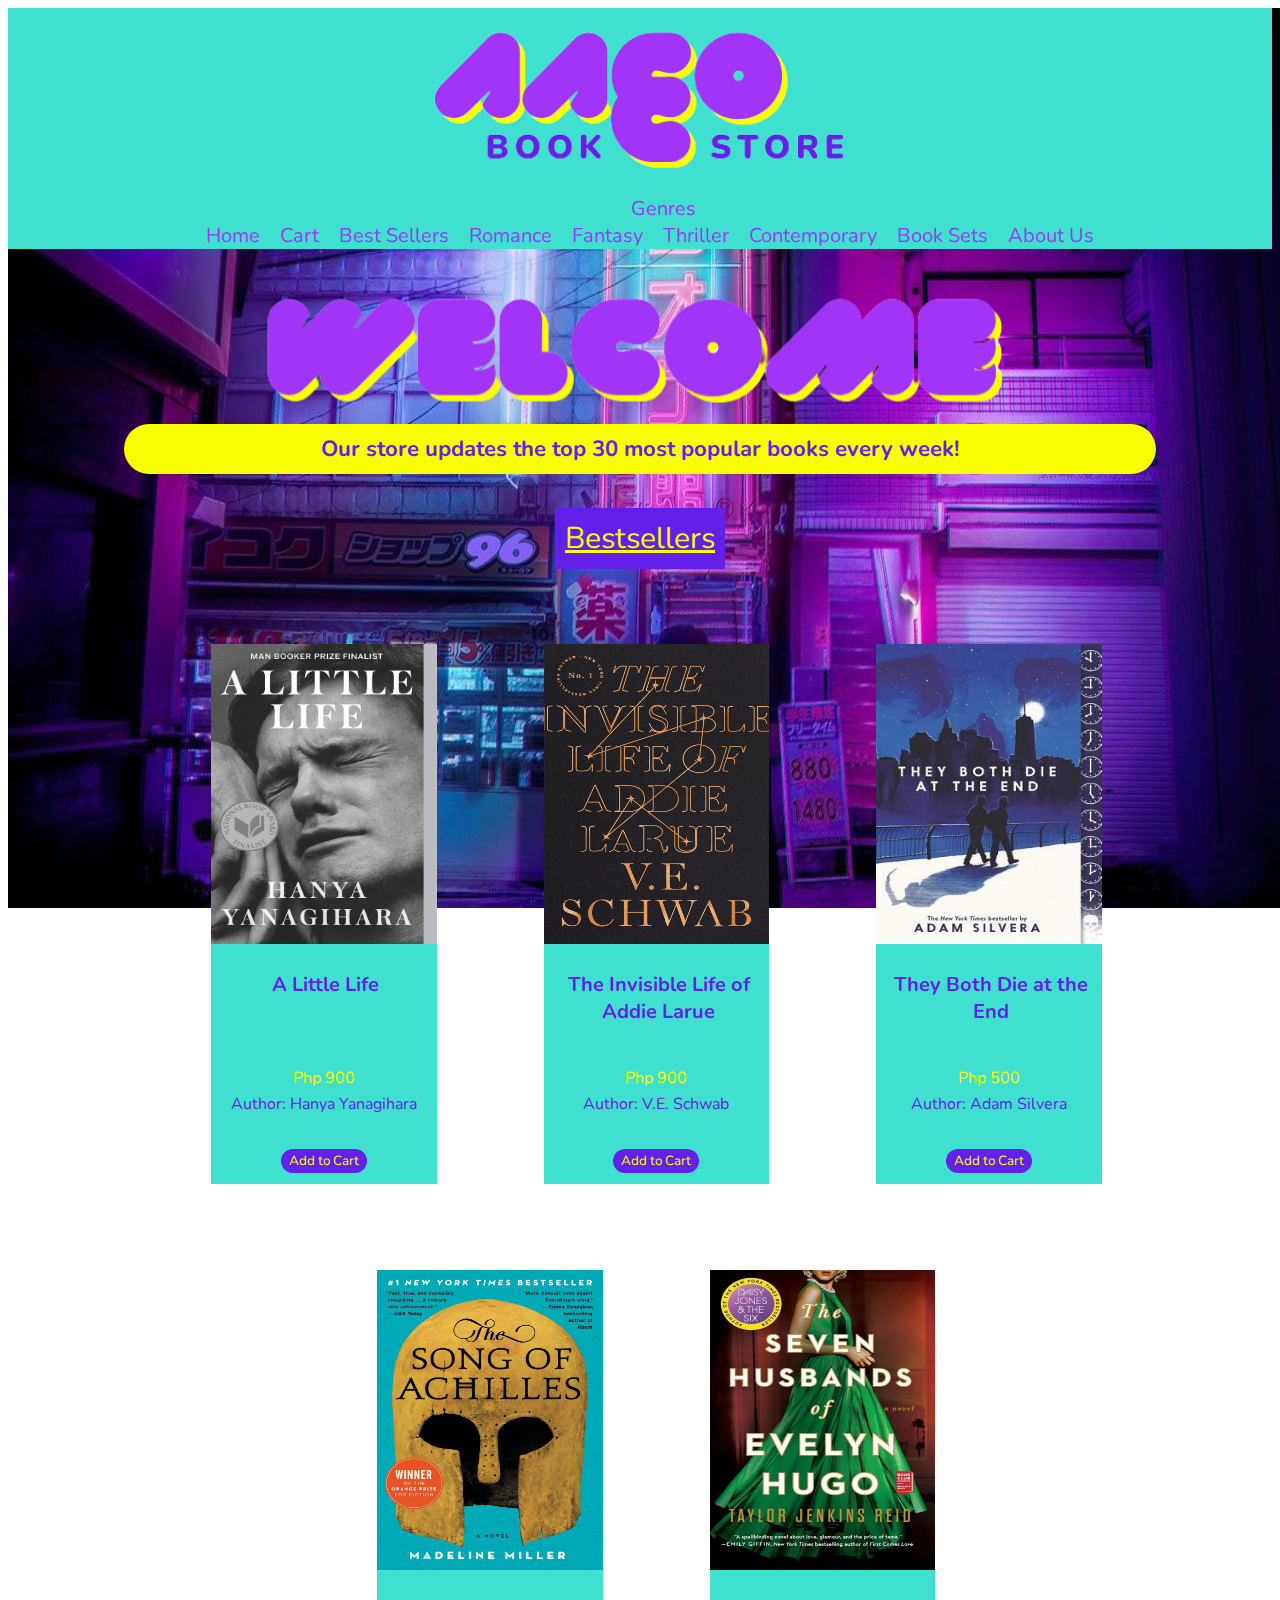
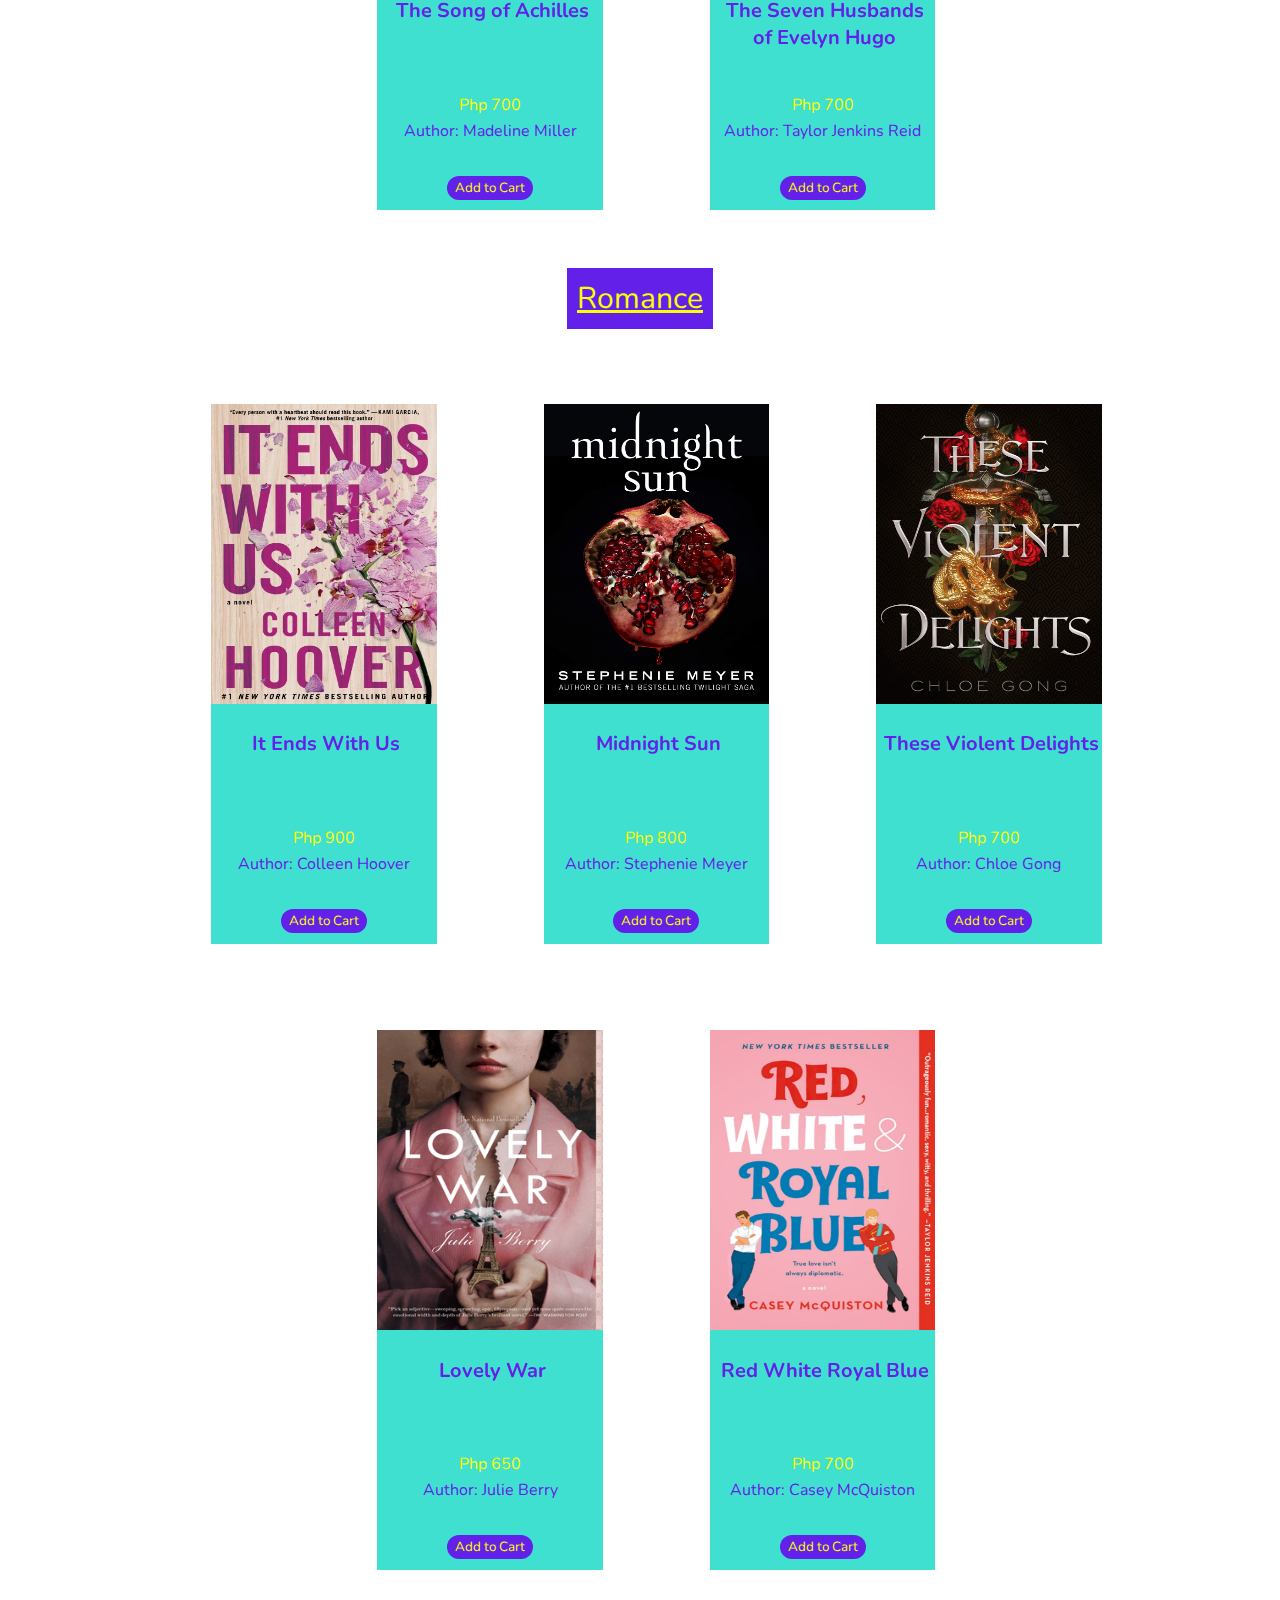
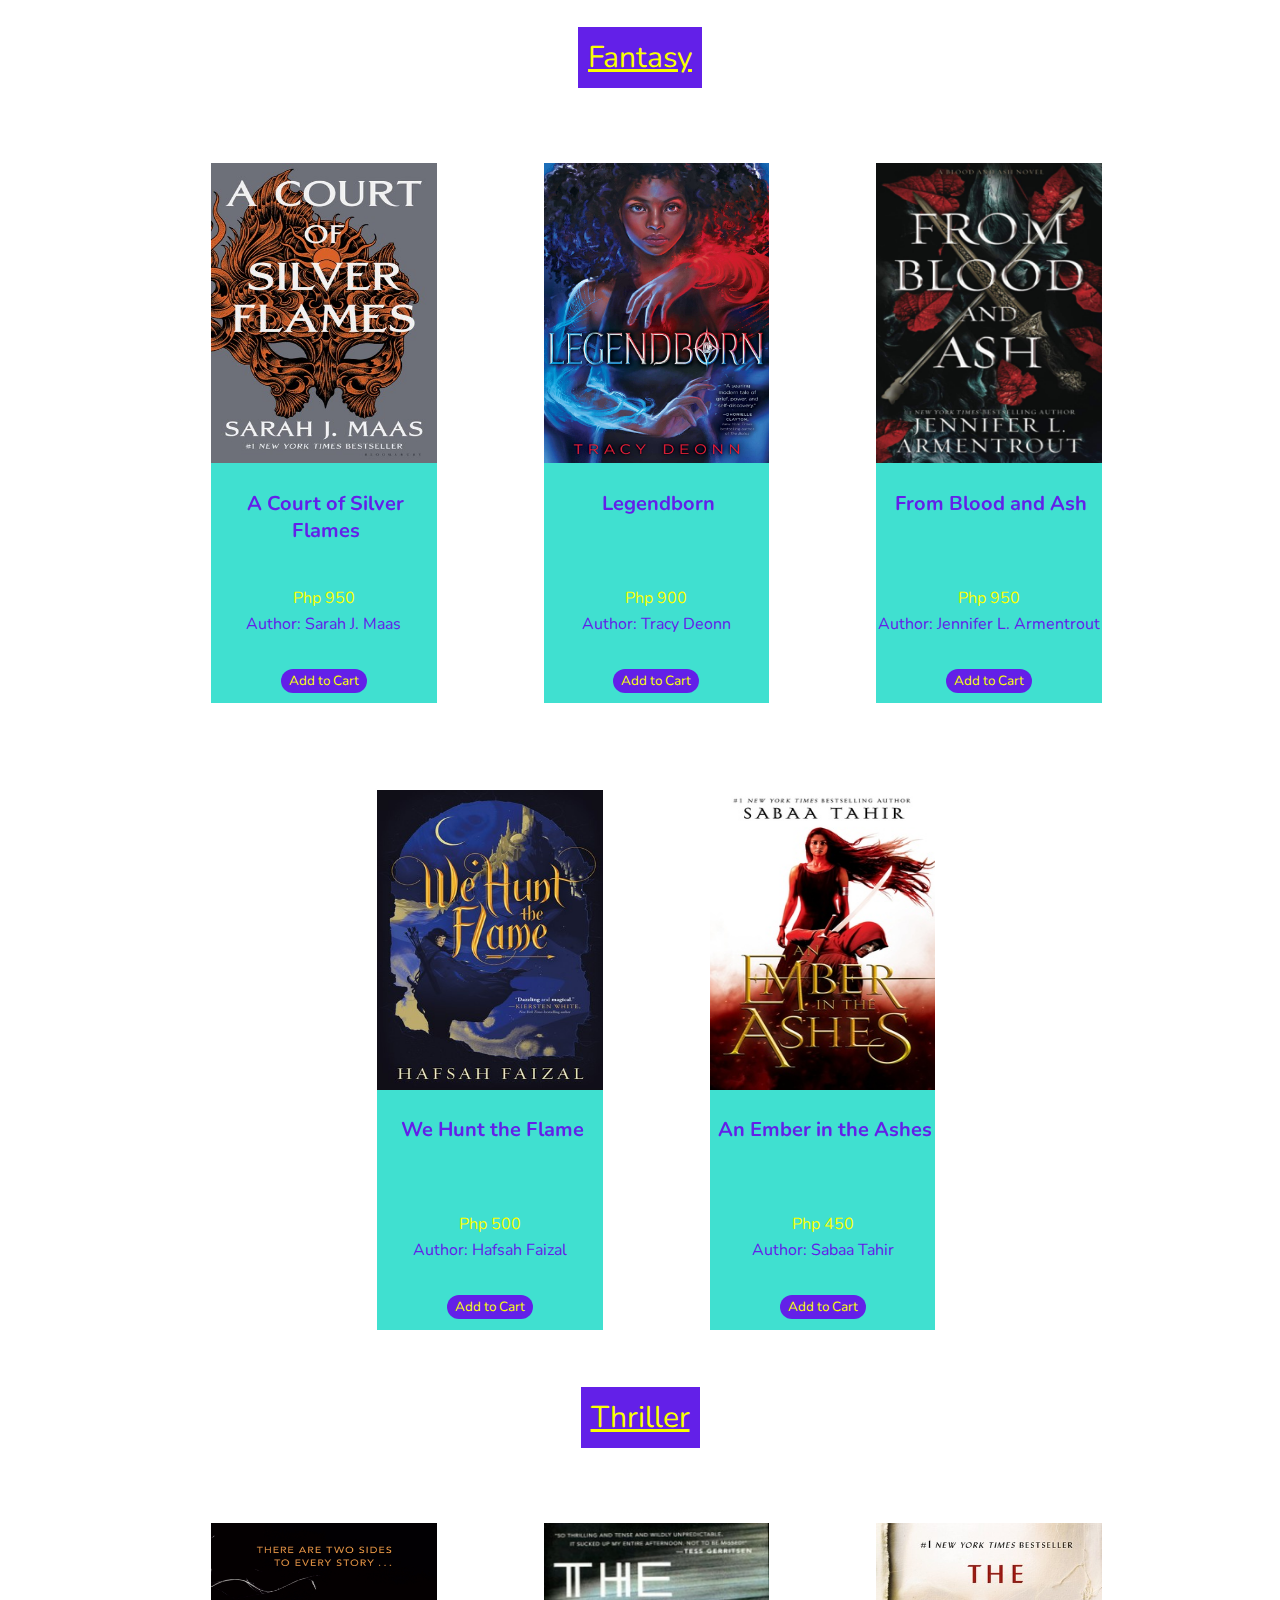
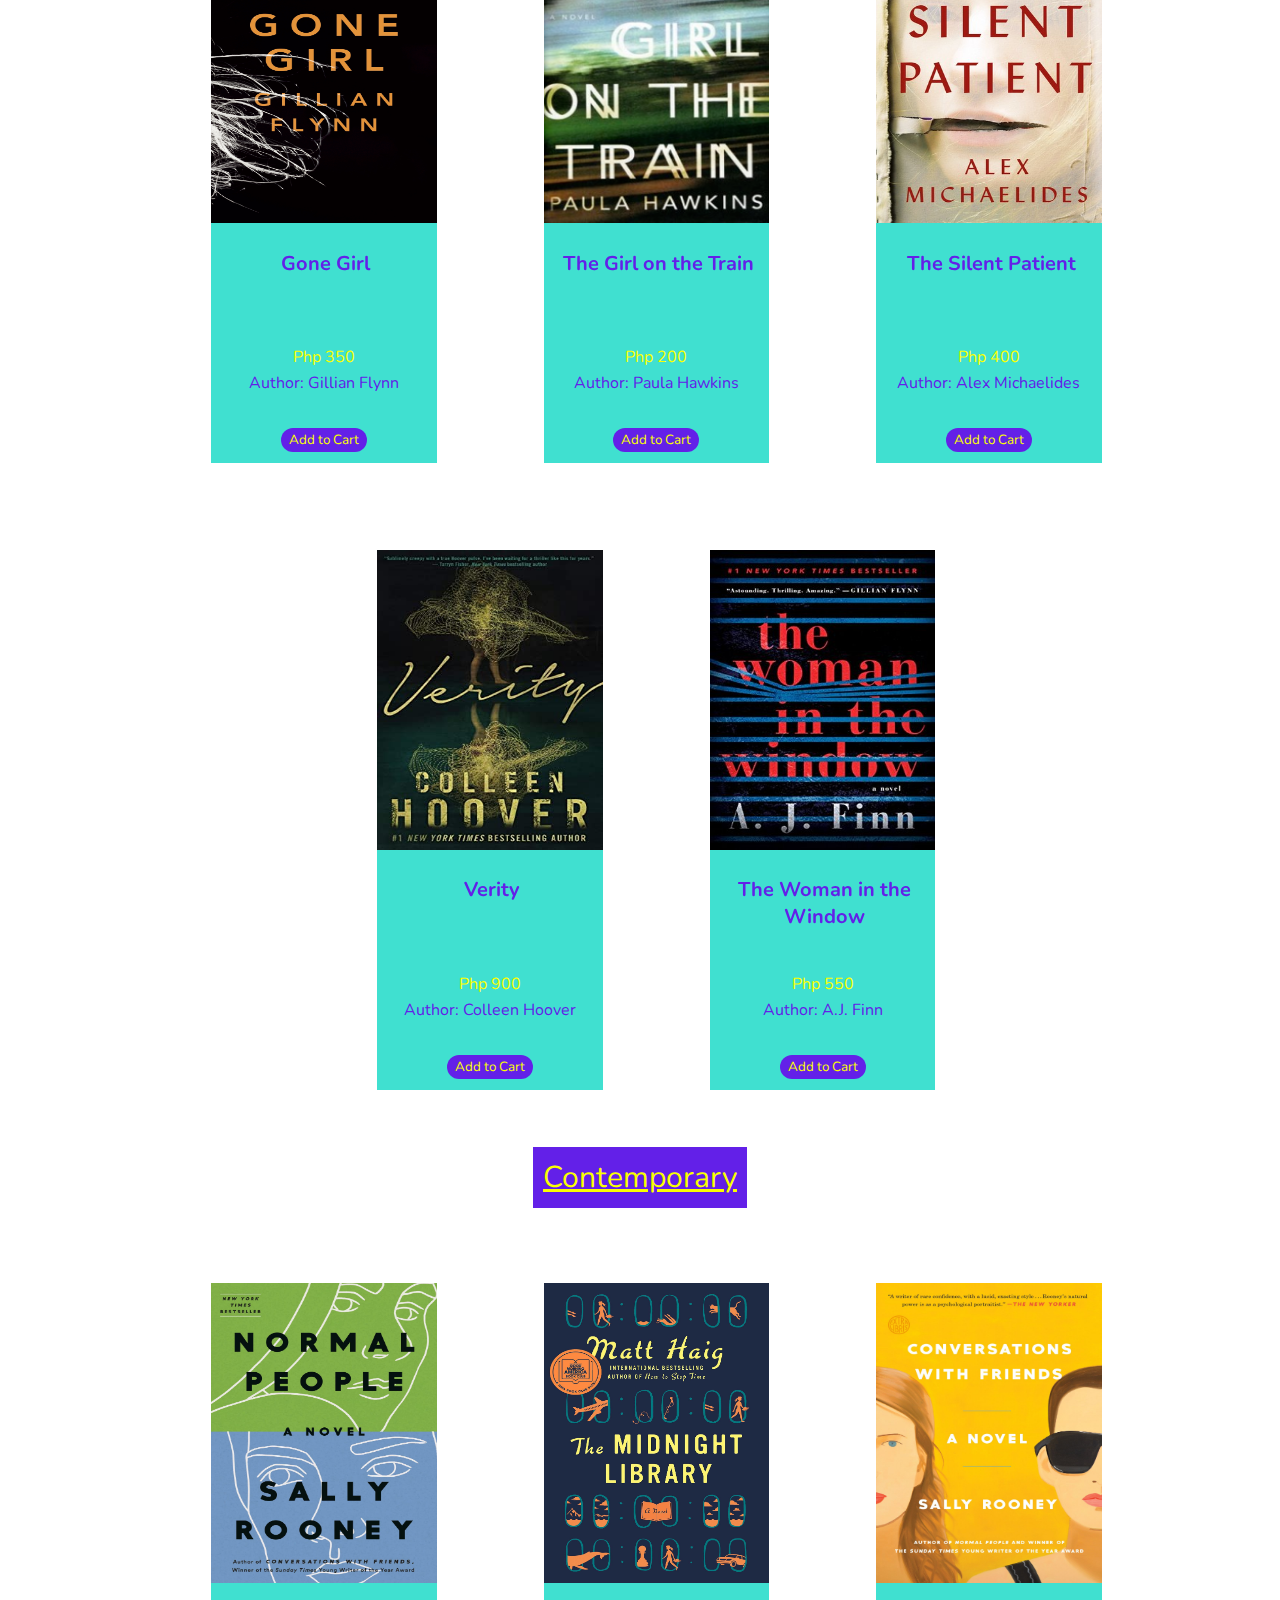
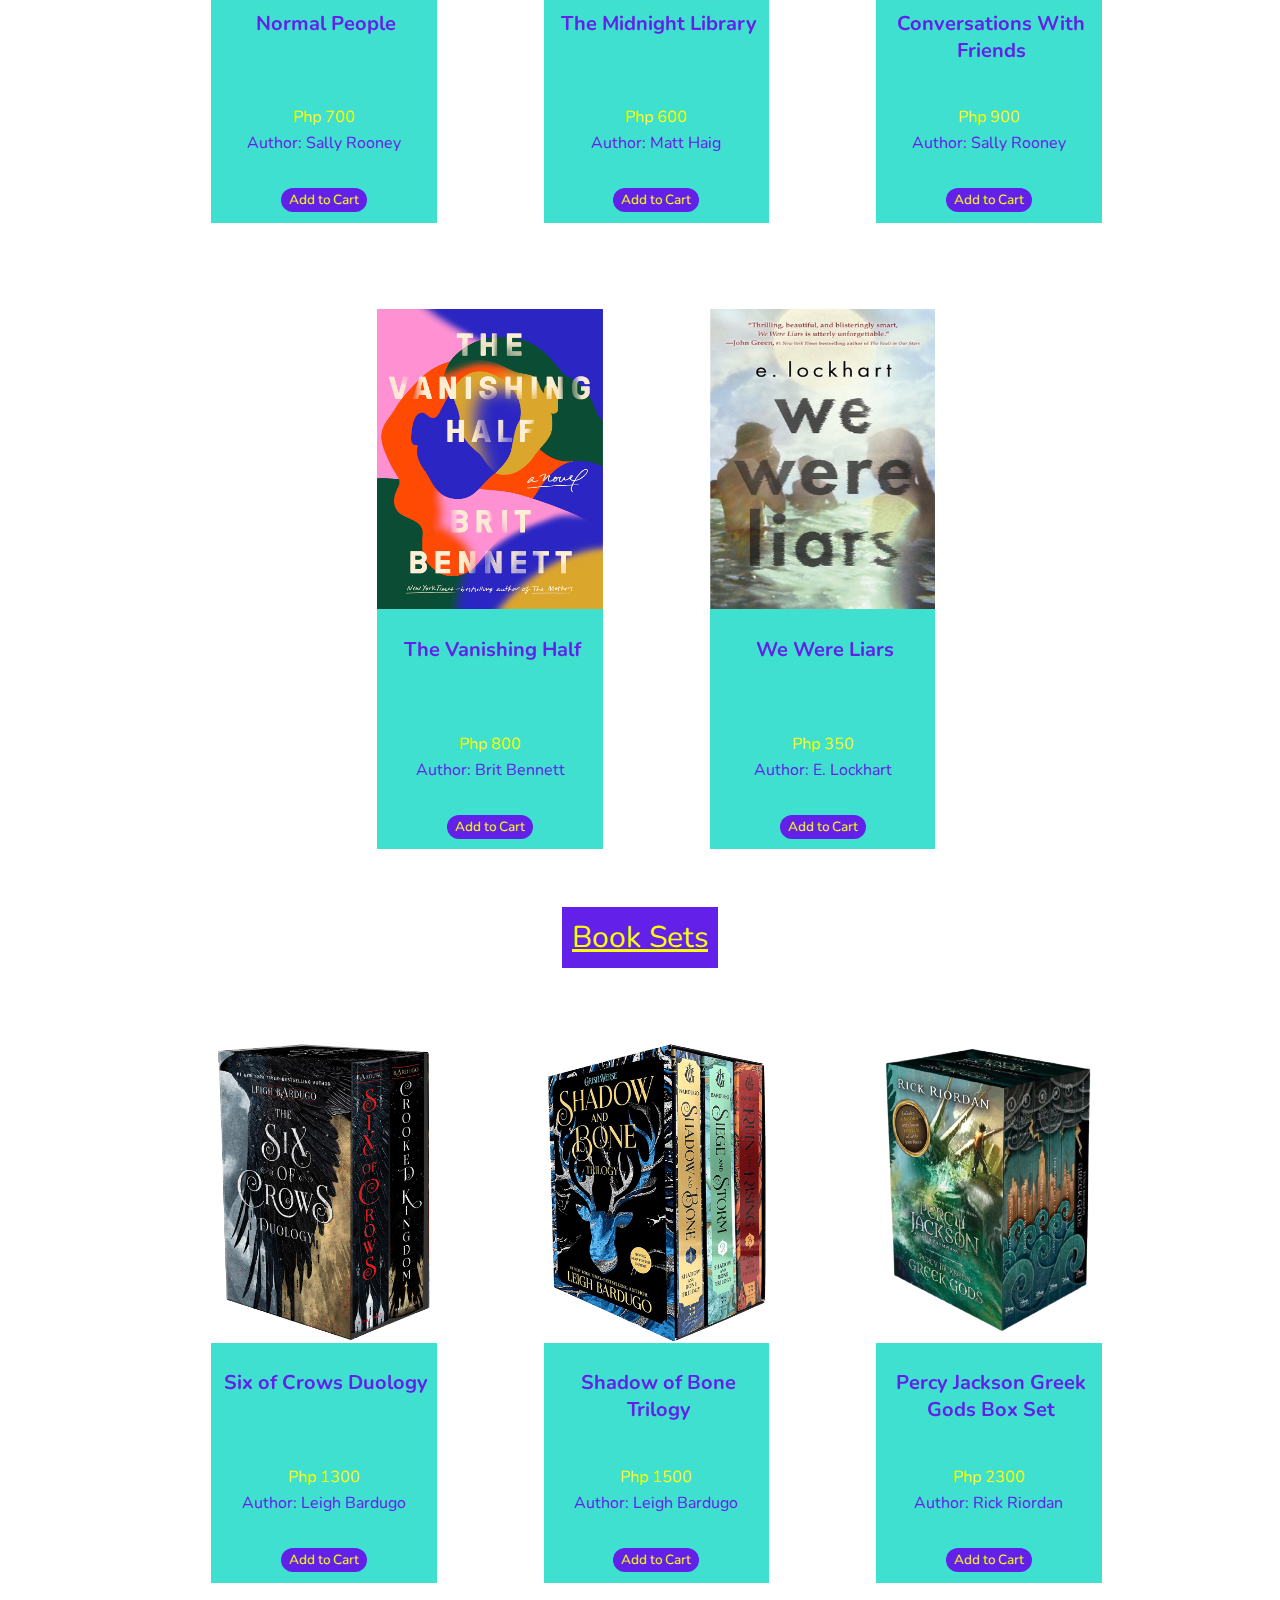
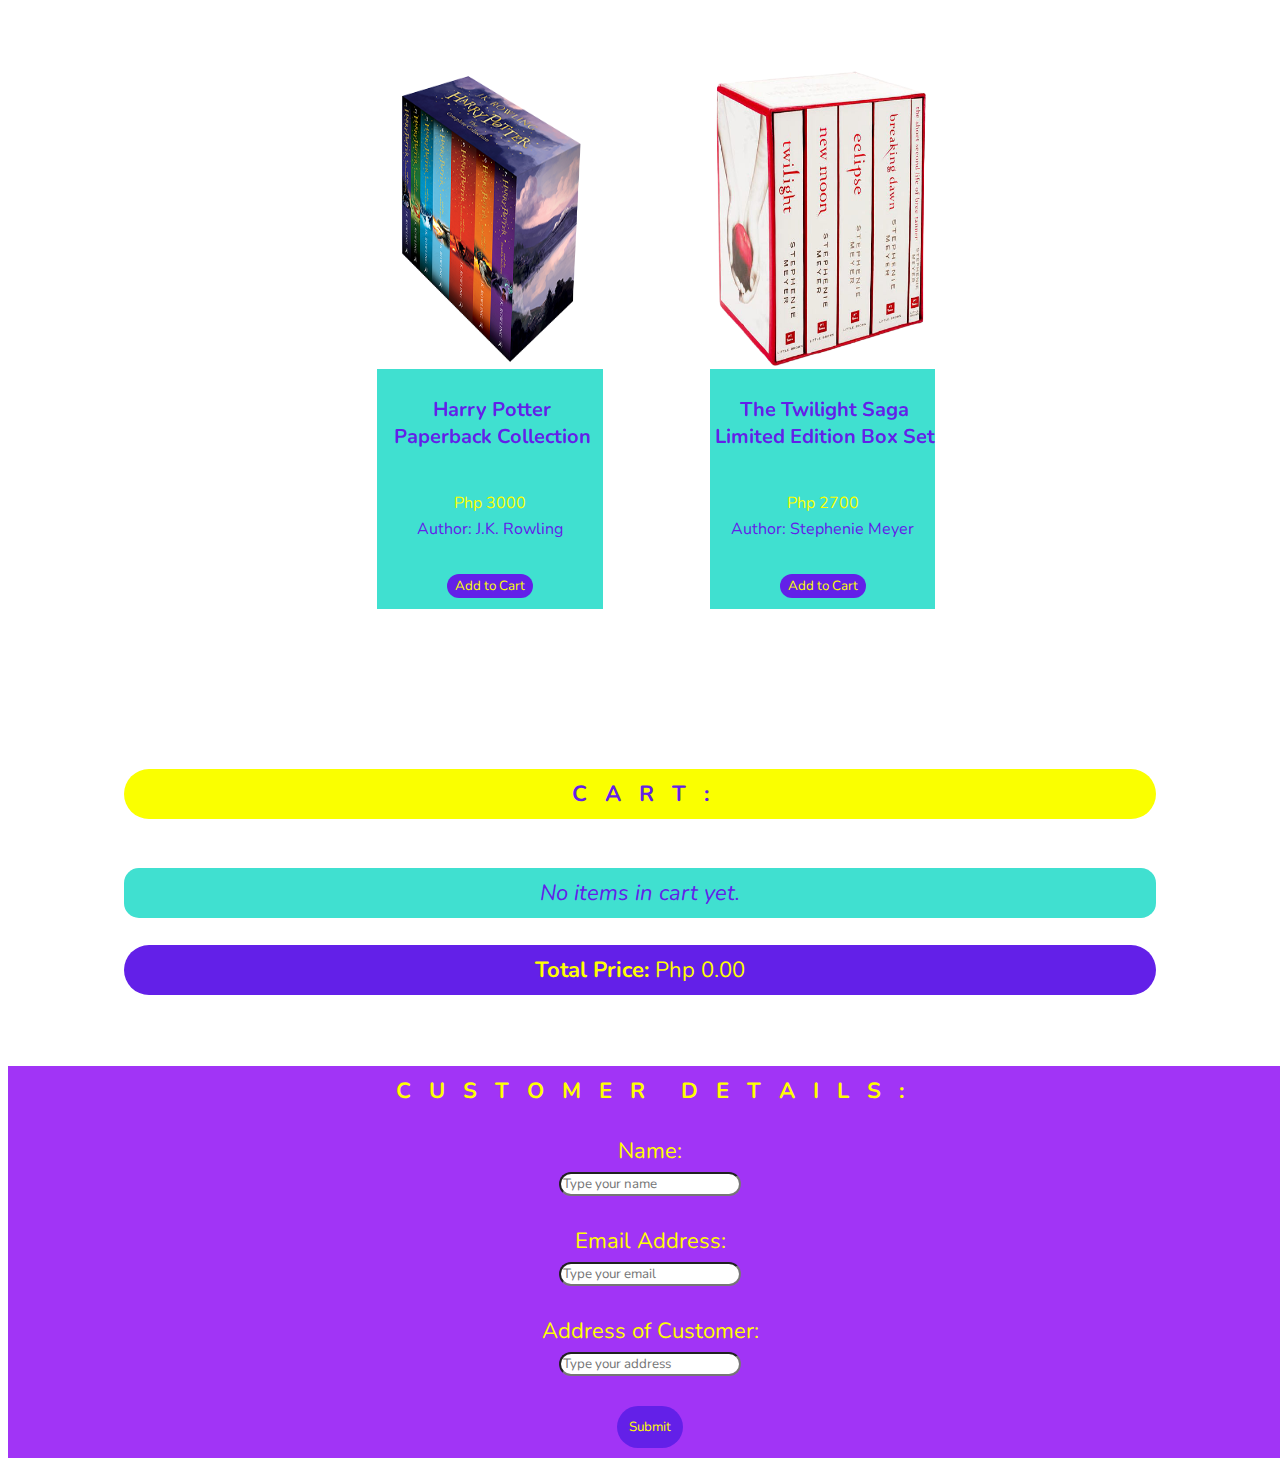
<file: index.html>
<!DOCTYPE html>
<html lang="en">
    <head>
        <title>AACO BOOKSTORE!</title>
        
        <meta charset="utf-8">
        <meta name="viewport" content="width=device-width, initial-scale=1, shrink-to-fit=no">
        <link rel="stylesheet" href="https://cdn.jsdelivr.net/npm/bootstrap@4.6.0/dist/css/bootstrap.min.css" integrity="sha384-B0vP5xmATw1+K9KRQjQERJvTumQW0nPEzvF6L/Z6nronJ3oUOFUFpCjEUQouq2+l" crossorigin="anonymous">
        <script src="https://code.jquery.com/jquery-3.5.1.slim.min.js" integrity="sha384-DfXdz2htPH0lsSSs5nCTpuj/zy4C+OGpamoFVy38MVBnE+IbbVYUew+OrCXaRkfj" crossorigin="anonymous"></script>
        <script src="https://cdn.jsdelivr.net/npm/bootstrap@4.6.0/dist/js/bootstrap.bundle.min.js" integrity="sha384-Piv4xVNRyMGpqkS2by6br4gNJ7DXjqk09RmUpJ8jgGtD7zP9yug3goQfGII0yAns" crossorigin="anonymous"></script>
        <script src="index.js"></script> 
        <link rel="stylesheet" type="text/css" href="styleyuh.css">
        
       <link rel="preconnect" href="https://fonts.gstatic.com">
        <link href="https://fonts.googleapis.com/css2?family=Nunito&display=swap" rel="stylesheet">
        
    
    </head>
    
<body>
    
    <img src="bg.jpeg" id="bg" alt="Bg">
        
<header>
    
    <nav>
        <img src="AACO.png" alt="AACO logo" class="logo">
        <ul>
        <li><a href="index.html">Home</a></li>
        <li><a href="#cart">Cart</a></li>
       
        <li class="nav-item dropdown">
            <a href="#" class="nav-link dropdown-toggle" data-toggle="dropdown">Genres</a>
            <div class="dropdown-menu">
                <a href="#bestsellers" class="dropdown-item">Best Sellers</a>
                <a href="#romance" class="dropdown-item">Romance</a>
                <a href="#fantasy" class="dropdown-item">Fantasy</a>
                <a href="#thriller" class="dropdown-item">Thriller</a>
                <a href="#contemporary" class="dropdown-item">Contemporary</a>
                <a href="#booksets" class="dropdown-item">Book Sets</a>
            </div>
        </li>
           <li><a href="atc.html">About Us</a></li>
        </ul>
   
    </nav>
</header>
        
        <div class="container">
           
            <div id="welcome">
                <img src="welcome.png" alt="welcome">
                <h3> Our store updates the top 30 most popular books every week! </h3>
                <br>
                <br>
                
            </div>
        </div>
    
    
    
    

    
        
        <div id ="bestsellers">
            <a href="#bestsellers" class="bestsellers">Bestsellers</a>
            <br>
            <br>
            <div class="book">
                <img src="a-little-life.jpeg" alt="a little life">
                <div class="bookdesc">
                <h2>A Little Life</h2>
                <p class="price">Php 900</p>
                <p class="author">Author: Hanya Yanagihara</p>
                <button class="curve" onclick="bookOne()">Add to Cart</button>
                </div>
            </div>
    
            <div class="book">
                <img src="invisible-life-of-addie-larue.jpeg" alt="invisible life of addie larue">
                <div class="bookdesc">
                <h2>The Invisible Life of Addie Larue</h2>
                <p class="price">Php 900</p>
                <p class="author">Author: V.E. Schwab</p>
                <button class="curve" onclick="bookTwo()">Add to Cart</button>
                </div>
            </div>
            
            <div class="book">
                <img src="they-both-die-at-the-end.jpeg" alt="they both die at the end">
                <div class="bookdesc">
                <h2>They Both Die at the End</h2>
                <p class="price">Php 500</p>
                <p class="author">Author: Adam Silvera</p>
                <button class="curve" onclick="bookThree()">Add to Cart</button>
                </div>
            </div>
            
            <div class="book">
                <img src="SOA.jpeg" alt="song of achilles">
                <div class="bookdesc">
                <h2>The Song of Achilles</h2>
                <p class="price">Php 700</p>
                <p class="author">Author: Madeline Miller</p>
                <button class="curve" onclick="bookFour()">Add to Cart</button>
                </div>
            </div>
            
            <div class="book">
                <img src="SHOEH.jpeg" alt="seven husbands of evelyn hugo">
                <div class="bookdesc">
                <h2>The Seven Husbands of Evelyn Hugo</h2>
                <p class="price">Php 700</p>
                <p class="author">Author: Taylor Jenkins Reid</p>
                <button class="curve" onclick="bookFive()">Add to Cart</button>
                </div>
            </div>
    </div>
    
    

    
    
            
            <br>
            <br>
    
        <div id ="romance">
            <a href="#romance" class="romance">Romance</a>
            <br>
            <br>
            <div class="book">
                <img src="it-ends-with-us.jpeg" alt="it ends with us">
                <div class="bookdesc">
                <h2>It Ends With Us</h2>
                <p class="price">Php 900</p>
                <p class="author">Author: Colleen Hoover</p>
                <button class="curve" onclick="bookSix()">Add to Cart</button>
                </div>
            </div>
    
            <div class="book">
                <img src="midnight-sun.jpeg" alt="midnight sun">
                <div class="bookdesc">
                <h2>Midnight Sun</h2>
                <p class="price">Php 800</p>
                <p class="author">Author: Stephenie Meyer</p>
                <button class="curve" onclick="bookSeven()">Add to Cart</button>
                </div>
            </div>
            
            <div class="book">
                <img src="these-violent-delights.jpeg" alt="these violent delights">
                <div class="bookdesc">
                <h2>These Violent Delights</h2>
                <p class="price">Php 700</p>
                <p class="author">Author: Chloe Gong</p>
                <button class="curve" onclick="bookEight()">Add to Cart</button>
                </div>
            </div>
            
            <div class="book">
                <img src="lovely-war.jpg" alt="lovely war">
                <div class="bookdesc">
                <h2>Lovely War</h2>
                <p class="price">Php 650</p>
                <p class="author">Author: Julie Berry</p>
                <button class="curve" onclick="bookNine()">Add to Cart</button>
                </div>
            </div>
            
            <div class="book">
                <img src="red-white-royal-blue.jpeg" alt="red white royal blue">
                <div class="bookdesc">
                <h2>Red White Royal Blue</h2>
                <p class="price">Php 700</p>
                <p class="author">Author: Casey McQuiston</p>
                <button class="curve" onclick="bookTen()">Add to Cart</button>
                </div>
            </div>
    </div>
    
    
    

    
    
            
            <br>
            <br>
    
        <div id ="fantasy">
            <a href="#fantasy" class="fantasy">Fantasy</a>
            <br>
            <br>
            <div class="book">
                <img src="ACOSF.jpeg" alt="a court of silver flames">
                <div class="bookdesc">
                <h2>A Court of Silver Flames</h2>
                <p class="price">Php 950</p>
                <p class="author">Author: Sarah J. Maas</p>
                <button class="curve" onclick="bookEleven()">Add to Cart</button>
                </div>
            </div>
    
            <div class="book">
                <img src="legendborn.jpeg" alt="legendborn">
                <div class="bookdesc">
                <h2>Legendborn</h2>
                <p class="price">Php 900</p>
                <p class="author">Author: Tracy Deonn</p>
                <button class="curve" onclick="bookTwelve()">Add to Cart</button>
                </div>
            </div>
            
            <div class="book">
                <img src="from-blood-and-ash.jpeg" alt="from blood and ash">
                <div class="bookdesc">
                <h2>From Blood and Ash</h2>
                <p class="price">Php 950</p>
                <p class="author">Author: Jennifer L. Armentrout</p>
                <button class="curve" onclick="bookThirteen()">Add to Cart</button>
                </div>
            </div>
            
            <div class="book">
                <img src="we-hunt-the-flame.jpeg" alt="we hunt the flame">
                <div class="bookdesc">
                <h2>We Hunt the Flame</h2>
                <p class="price">Php 500</p>
                <p class="author">Author: Hafsah Faizal</p>
                <button class="curve" onclick="bookFourteen()">Add to Cart</button>
                </div>
            </div>
            
            <div class="book">
                <img src="an-ember-in-the-ashes.jpeg" alt="an ember in the ashes">
                <div class="bookdesc">
                <h2>An Ember in the Ashes</h2>
                <p class="price">Php 450</p>
                <p class="author">Author: Sabaa Tahir</p>
                <button class="curve" onclick="bookFifteen()">Add to Cart</button>
                </div>
            </div>
    </div>
    

    
    
            
            <br>
            <br>
    
        <div id ="thriller">
            <a href="#thriller" class="thriller">Thriller</a>
            <br>
            <br>
            <div class="book">
                <img src="gone-girl.jpeg" alt="gone girl">
                <div class="bookdesc">
                <h2>Gone Girl</h2>
                <p class="price">Php 350</p>
                <p class="author">Author: Gillian Flynn</p>
                <button class="curve" onclick="bookSixteen()">Add to Cart</button>
                </div>
            </div>
    
            <div class="book">
                <img src="the-girl-on-the-train.png" alt="the girl on the train">
                <div class="bookdesc">
                <h2>The Girl on the Train</h2>
                <p class="price">Php 200</p>
                <p class="author">Author: Paula Hawkins</p>
                <button class="curve" onclick="bookSeventeen()">Add to Cart</button>
                </div>
            </div>
            
            <div class="book">
                <img src="the-silent-patient.jpeg" alt="the silent patient">
                <div class="bookdesc">
                <h2>The Silent Patient</h2>
                <p class="price">Php 400</p>
                <p class="author">Author: Alex Michaelides</p>
                <button class="curve" onclick="bookEighteen()">Add to Cart</button>
                </div>
            </div>
            
            <div class="book">
                <img src="verity.jpg" alt="verity">
                <div class="bookdesc">
                <h2>Verity</h2>
                <p class="price">Php 900</p>
                <p class="author">Author: Colleen Hoover</p>
                <button class="curve" onclick="bookNineteen()">Add to Cart</button>
                </div>
            </div>
            
            <div class="book">
                <img src="the-woman-in-the-window.jpg" alt="the woman in the window">
                <div class="bookdesc">
                <h2>The Woman in the Window</h2>
                <p class="price">Php 550</p>
                <p class="author">Author: A.J. Finn</p>
                <button class="curve" onclick="bookTwenty()">Add to Cart</button>
                </div>
            </div>
    </div>
    
    
    
  
    
    
            
            <br>
            <br>
    
        <div id ="contemporary">
            <a href="#contemporary" class="contemporary">Contemporary</a>
            <br>
            <br>
            <div class="book">
                <img src="normal-people.jpg" alt="normal people">
                <div class="bookdesc">
                <h2>Normal People</h2>
                <p class="price">Php 700</p>
                <p class="author">Author: Sally Rooney</p>
                <button class="curve" onclick="bookTwentyOne()">Add to Cart</button>
                </div>
            </div>
    
            <div class="book">
                <img src="the-midnight-library.jpeg" alt="the midnight library">
                <div class="bookdesc">
                <h2>The Midnight Library</h2>
                <p class="price">Php 600</p>
                <p class="author">Author: Matt Haig</p>
                <button class="curve" onclick="bookTwentyTwo()">Add to Cart</button>
                </div>
            </div>
            
            <div class="book">
                <img src="conversations-with-friends.jpeg" alt="conversations with friends">
                <div class="bookdesc">
                <h2>Conversations With Friends</h2>
                <p class="price">Php 900</p>
                <p class="author">Author: Sally Rooney</p>
                <button class="curve" onclick="bookTwentyThree()">Add to Cart</button>
                </div>
            </div>
            
            <div class="book">
                <img src="the-vanishing-half.jpg" alt="the vanishing half">
                <div class="bookdesc">
                <h2>The Vanishing Half</h2>
                <p class="price">Php 800</p>
                <p class="author">Author: Brit Bennett</p>
                <button class="curve" onclick="bookTwentyFour()">Add to Cart</button>
                </div>
            </div>
            
            <div class="book">
                <img src="we-were-liars.jpeg" alt="we were liars">
                <div class="bookdesc">
                <h2>We Were Liars</h2>
                <p class="price">Php 350</p>
                <p class="author">Author: E. Lockhart</p>
                <button class="curve" onclick="bookTwentyFive()">Add to Cart</button>
                </div>
            </div>
    </div>
    
    

    
    
            
            <br>
            <br>
    
        <div id ="booksets">
            <a href="#booksets" class="booksets">Book Sets</a>
            <br>
            <br>
            <div class="book">
                <img src="SOCduology.png" alt="SOC duology">
                <div class="bookdesc">
                <h2>Six of Crows Duology</h2>
                <p class="price">Php 1300</p>
                <p class="author">Author: Leigh Bardugo</p>
                <button class="curve" onclick="bookTwentySix()">Add to Cart</button>
                </div>
            </div>
    
            <div class="book">
                <img src="SOBtrilogy.png" alt="SOB trilogy">
                <div class="bookdesc">
                <h2>Shadow of Bone Trilogy</h2>
                <p class="price">Php 1500</p>
                <p class="author">Author: Leigh Bardugo</p>
                <button class="curve" onclick="bookTwentySeven()">Add to Cart</button>
                </div>
            </div>
            
            <div class="book">
                <img src="percy-jackson.png" alt="percy jackson">
                <div class="bookdesc">
                <h2>Percy Jackson Greek Gods Box Set</h2>
                <p class="price">Php 2300</p>
                <p class="author">Author: Rick Riordan</p>
                <button class="curve" onclick="bookTwentyEight()">Add to Cart</button>
                </div>
            </div>
            
            <div class="book">
                <img src="harry-potter.png" alt="harry potter">
                <div class="bookdesc">
                <h2>Harry Potter Paperback Collection</h2>
                <p class="price">Php 3000</p>
                <p class="author">Author: J.K. Rowling</p>
                <button class="curve" onclick="bookTwentyNine()">Add to Cart</button>
                </div>
            </div>
            
            <div class="book">
                <img src="twilight.png" alt="twilight">
                <div class="bookdesc">
                <h2>The Twilight Saga Limited Edition Box Set</h2>
                <p class="price">Php 2700</p>
                <p class="author">Author: Stephenie Meyer</p>
                <button class="curve" onclick="bookThirty()">Add to Cart</button>
                </div>
            </div>
    </div>
    
    <br>
    <br>
    <br>
    <br>
    <br>
    <br>
    <div class="cartcenter">
        <div id="cart"><strong>C&nbsp;&nbsp;&nbsp;A&nbsp;&nbsp;&nbsp;R&nbsp;&nbsp;&nbsp;T&nbsp;&nbsp;&nbsp;:</strong></div>
        <br>
        <br>
        <ul id="productPrice"><li><em>No items in cart yet.</em></li></ul>
        <br>
        <div id="total"><strong>Total Price: </strong>Php 0.00</div>
    </div>
    <br>
    <br>
    <br>
    <div class="checkout">
    <strong class="strong">C&nbsp;&nbsp;&nbsp;U&nbsp;&nbsp;&nbsp;S&nbsp;&nbsp;&nbsp;T&nbsp;&nbsp;&nbsp;O&nbsp;&nbsp;&nbsp;M&nbsp;&nbsp;&nbsp;E&nbsp;&nbsp;&nbsp;R&nbsp;&nbsp;&nbsp;&nbsp;&nbsp;&nbsp;D&nbsp;&nbsp;&nbsp;E&nbsp;&nbsp;&nbsp;T&nbsp;&nbsp;&nbsp;A&nbsp;&nbsp;&nbsp;I&nbsp;&nbsp;&nbsp;L&nbsp;&nbsp;&nbsp;S&nbsp;&nbsp;&nbsp;:</strong>
        <br>
        <br>
        <form class="form-group" method="post" action="http://savantandsparktest.ml/checkout.php">
            <label for="custn" class="details">Name:</label>
            <br>
            <input type="text" id="custn" name="cust_name" placeholder="Type your name" required><br>
            <br>
            <label for="custe" class="details">Email Address:</label>
            <br>
            <input type="text" id="custe" name="cust_email" placeholder="Type your email" required><br>
            <br>
            <label for="custa" class="details">Address of Customer:</label>
            <br>
            <input type="text" id="custa" name="cust_addr" placeholder="Type your address" required>
            <input type="hidden" name="cust_order" value="" id="custorder"><br><br>
            <input type="submit" onclick="postFunction()" id="submit" value="Submit">
        </form>
    </div>
    </body>
</html>
</file>
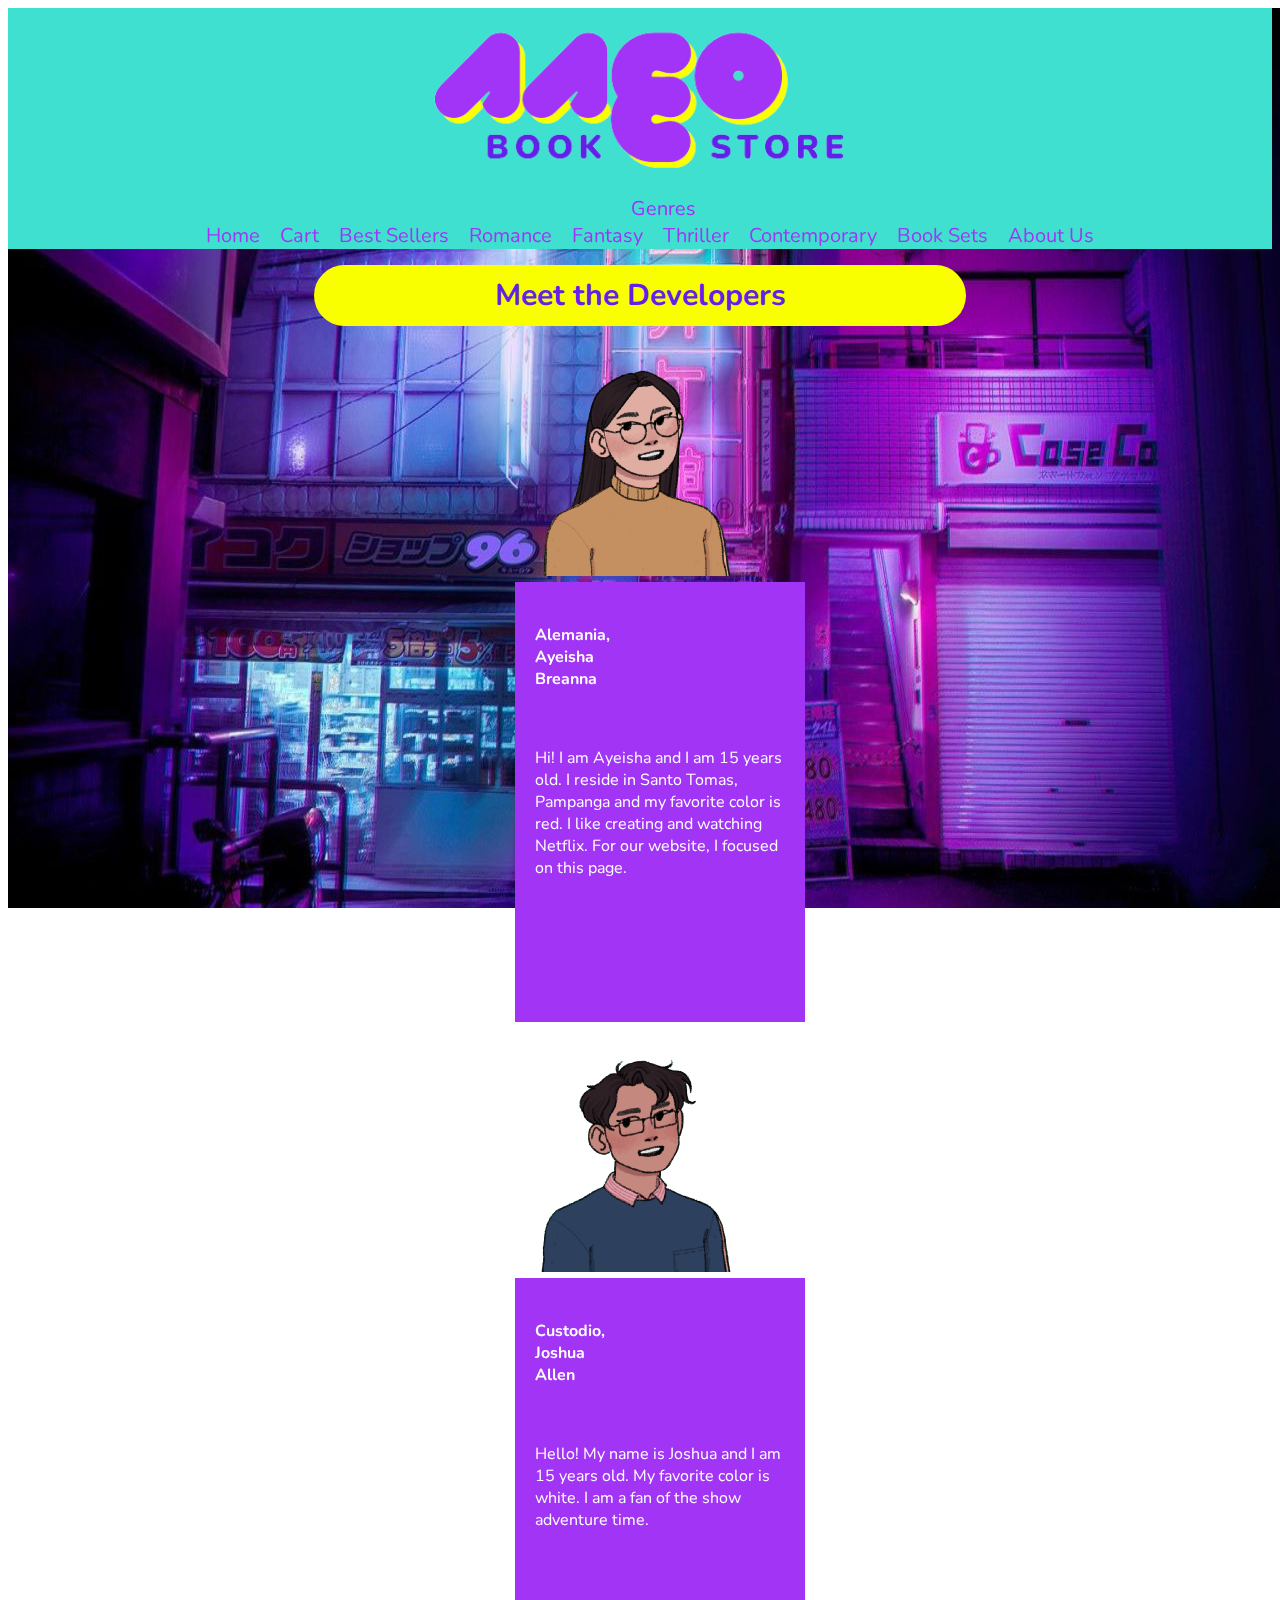
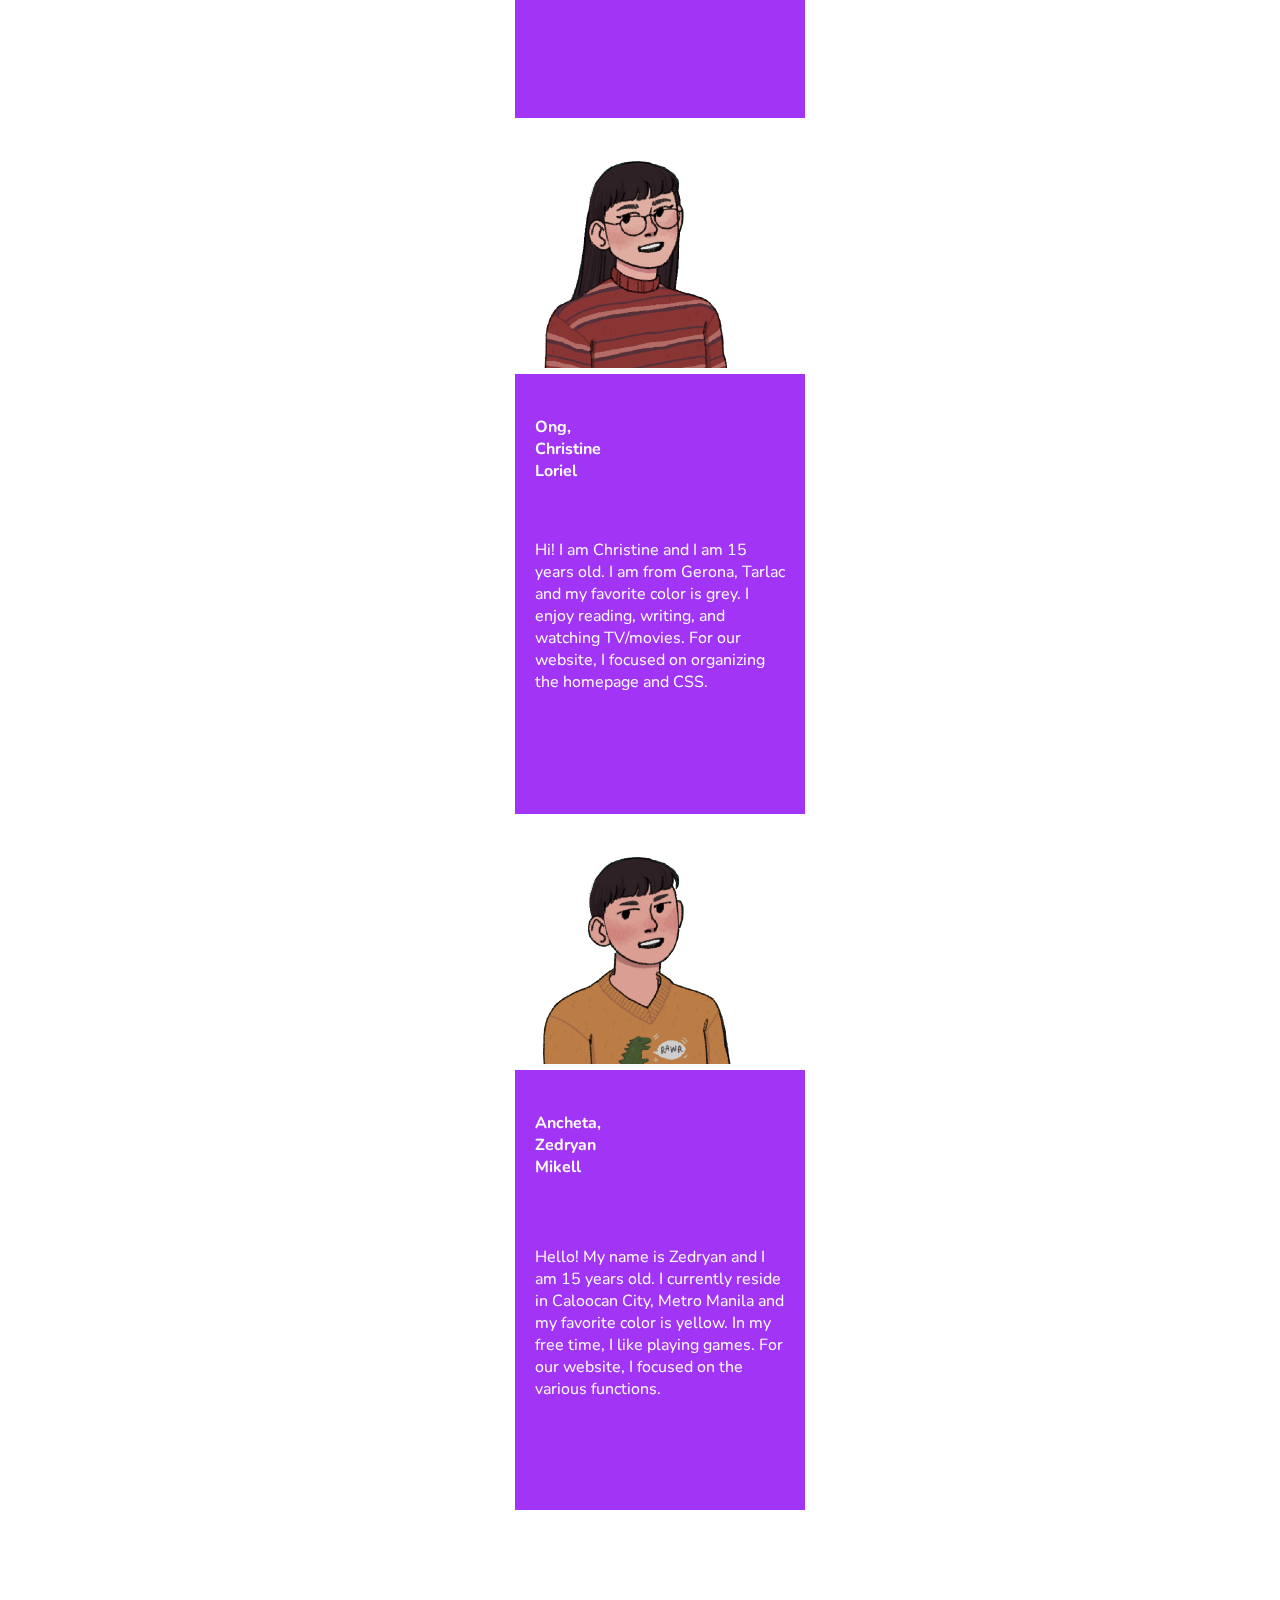
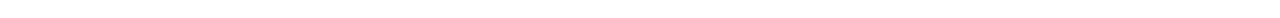
<file: atc.html>
<!DOCTYPE html>
<html lang="en">
    <head>
        <title>About the Company</title>
        <meta charset="utf-8">
        <meta name="viewport" content="width=device-width, initial-scale=1, shrink-to-fit=no">
        <link rel="stylesheet" href="https://cdn.jsdelivr.net/npm/bootstrap@4.6.0/dist/css/bootstrap.min.css" integrity="sha384-B0vP5xmATw1+K9KRQjQERJvTumQW0nPEzvF6L/Z6nronJ3oUOFUFpCjEUQouq2+l" crossorigin="anonymous">
        <script src="https://code.jquery.com/jquery-3.5.1.slim.min.js" integrity="sha384-DfXdz2htPH0lsSSs5nCTpuj/zy4C+OGpamoFVy38MVBnE+IbbVYUew+OrCXaRkfj" crossorigin="anonymous"></script>
        <script src="https://cdn.jsdelivr.net/npm/bootstrap@4.6.0/dist/js/bootstrap.bundle.min.js" integrity="sha384-Piv4xVNRyMGpqkS2by6br4gNJ7DXjqk09RmUpJ8jgGtD7zP9yug3goQfGII0yAns" crossorigin="anonymous"></script>
        
         <link rel="preconnect" href="https://fonts.gstatic.com">
        <link href="https://fonts.googleapis.com/css2?family=Nunito&display=swap" rel="stylesheet">
        
        
        <style>
            
            *{
            font-family: 'Nunito', sans-serif;
            }
            
           
            #bg{
                width: 100%;
                height: 100%;
                background-position: center;
                background-repeat: no-repeat;
                background-size: cover;
                position: fixed;
        
    }
            
header{
    text-align: center;
    width: auto;
    
    
}

nav {
    list-style: none;
    margin: 0;
    padding: 0;
    background: turquoise;
    width: auto;
    position: relative;
    text-align: center;

}

nav li {
    display: inline-block;
    text-align: center;

}

nav ul {
    text-align: center;
    margin-right: 20px;
}
    
nav li a{
    text-decoration: none;
    color: #A134F6;
    margin-bottom: 3px;
    margin-top: 2px;
    padding: 8px;
    position: relative;
    text-align:center;
    width: 100%;
    font-size: 20px;

    }
    
nav li a:hover{
    color: #FAFF00;
    text-decoration: none;
     position: relative;
}

    
nav img{
    width: 35%;
    height: auto;
    padding: 0;
    margin: auto;
    display: flex;
    align-items: center;
    justify-content:flex-start;
    position: relative;
    
}
            
    h3{
    color: #6320E8;
    background-color: #FAFF00;
    width: 50%;
    height: auto;
    border-radius: 70px;
    text-align: center;
    margin: auto;
    font-size: 30px;
    padding: 10px;
    margin-top: 5px;
    position: relative;
            
}

            
/*AVATARS
            
=============================*/
            
            #avatars{
                width: 250px;
                position: relative;
                margin: auto;
                
            }
            
            
            .aipic{
                width: 250px;
                
                display: inline-grid;

            }
            
            .joshuapic{
                width: 250px;
        
                display: inline-grid;
                

            }
            
            .christinepic{
                width: 250px;
               
                display: inline-grid;
               
               

            }
            
            .zedpic{
                width: 250px;
              
                display: inline-grid;
                
            

            }
          
            
            .ai{
                background-color: #A134F5;
                width: 250px;
                color: white;
                display: inline-grid;
                padding: 20px;
                height: 400px;
                
            
          
            }
            
            .joshua{
                background-color: #A134F5;
                width: 250px;
                color: white;
                display: inline-grid;
                padding: 20px;
                height: 400px;
               

            }
            
            .christine{
                background-color: #A134F5;
                width: 250px;
                color: white;
                display: inline-grid;
                padding: 20px;
                height: 400px;
               
                
                
                }
            
            .zed{
                background-color: #A134F5;
                width: 250px;
                color: white;
                display: inline-grid;
                padding: 20px;
                height: 400px;
                margin-bottom: 100px;
                
                
            }
            
@media (max-width: 385px){
    
    
body{
    
    background-image: url(bg.jpeg);
    background-repeat: repeat;
    background-size: inherit;
    background-position: center;
    height: 100%;
    width: 100%;
    
    
}
    
#bg{
        
        width: 0;
        height: 0;
    }
    
/*header

====================*/
    
header{
    text-align: center;
    width: auto;
    position: relative;
    margin: 0 auto 0;
    padding-top: 0px;
    
}

nav {
    list-style: none;
    background-color: turquoise;
    width: 100%;
    position: relative;
    margin: 0 auto 0;
    padding-top: 0px;
    margin-top: -2em;
}
    
    nav li {
    display: inline-block;
    text-align: center;

}

nav ul {
    text-align: center;
    margin-right: 20px;
}
    
nav li a{
    text-decoration: none;
    color: #A134F6;
    margin-bottom: 3px;
    margin-top: 2px;
    padding: 8px;
    position: relative;
    text-align:center;
    width: 100%;
    font-size: 20px;

    }
    
nav li a:hover{
    color: #FAFF00;
    text-decoration: none;
     position: relative;
}

    
nav img{
    width: 50%;
    height: auto;
    padding-top: 40px;
    display: flex;
    align-items: center;
    justify-content:flex-start;
    position: relative;
    
}
    
h3{
    color: #6320E8;
    background-color: #FAFF00;
    width: 30%;
    height: auto;
    border-radius: 70px;
    text-align: center;
    margin: auto;
    font-size: 15px;
    padding: 10px;
    margin-top: 5px;
    position: relative;
            
}
            }
        </style>
    </head>
            
<body>
    
     <img src="bg.jpeg" id="bg" alt="Bg">
        
<header>
    
    <nav>
        <img src="AACO.png" alt="AACO logo" class="logo">
        <ul>
        <li><a href="index.html">Home</a></li>
        <li><a href="#cart">Cart</a></li>
        <li class="nav-item dropdown">
            <a href="#" class="nav-link dropdown-toggle" data-toggle="dropdown">Genres</a>
            <div class="dropdown-menu">
                <a href="#bestsellers" class="dropdown-item">Best Sellers</a>
                <a href="#romance" class="dropdown-item">Romance</a>
                <a href="#fantasy" class="dropdown-item">Fantasy</a>
                <a href="#thriller" class="dropdown-item">Thriller</a>
                <a href="#contemporary" class="dropdown-item">Contemporary</a>
                <a href="#booksets" class="dropdown-item">Book Sets</a>
            </div>
        </li>
        <li><a href="atc.html">About Us</a></li>
        </ul>
   
    </nav>
</header>
    
     <h3> Meet the Developers </h3>
            
      <div id="avatars">
        <img src="ai.png" class="aipic" alt="icon1">
          
          
        <div class="ai">
            <h4> Alemania, <br>Ayeisha <br>Breanna</h4>
            <p> Hi! I am Ayeisha and I am 15 years old. I reside in Santo Tomas, Pampanga and my favorite color is red. I like creating and watching Netflix. For our website, I focused on this page. <br><br><br><br><br></p>
        </div>
          
        <img src="joshua.png" class="joshuapic" alt="icon2">
          
          <div class="joshua">
            <h4> Custodio, <br>Joshua <br> Allen</h4>
            <p> Hello! My name is Joshua and I am 15 years old. My favorite color is white. I am a fan of the show adventure time.<br><br><br><br><br><br><br></p>
        </div>
          
        
          
        <img src="christine.png" class="christinepic" alt="icon3">
          
           <div class="christine">
            <h4> Ong, <br> Christine <br> Loriel</h4>
            <p> Hi! I am Christine and I am 15 years old. I am from Gerona, Tarlac and my favorite color is grey. I enjoy reading, writing, and watching TV/movies. For our website, I focused on organizing the homepage and CSS. <br><br><br><br></p>
        </div>
          
        <img src="zed.png" class="zedpic" alt="icon4">
          
          <div class="zed">
            <h4> Ancheta, <br> Zedryan <br> Mikell </h4>
            <p> Hello! My name is Zedryan and I am 15 years old. I currently reside in Caloocan City, Metro Manila and my favorite color is yellow. In my free time, I like playing games. For our website, I focused on the various functions.  <br><br><br></p>
        </div>
        
    </div>
    

    
 
    
            
</body>
</html>
</file>
<file: styleyuh.css>
*{
    font-family: 'Nunito', sans-serif;
}
        

body , html {
    
    height: 100%;
}
        

    

    
/*header
    
================================================*/
    

@media (min-width: 1000px){
    
    
    #bg{
                width: 100%;
                height: 100%;
                background-position: center;
                background-repeat: no-repeat;
                background-size: cover;
                position: fixed;
        
    }
            
header{
    text-align: center;
    width: auto;
    
    
}

nav {
    list-style: none;
    margin: 0;
    padding: 0;
    background: turquoise;
    width: auto;
    position: relative;
    text-align: center;

}

nav li {
    display: inline-block;
    text-align: center;

}

nav ul {
    text-align: center;
    margin-right: 20px;
}
    
nav li a{
    text-decoration: none;
    color: #A134F6;
    margin-bottom: 3px;
    margin-top: 2px;
    padding: 8px;
    position: relative;
    text-align:center;
    width: 100%;
    font-size: 20px;

    }
    
nav li a:hover{
    color: #FAFF00;
    text-decoration: none;
     position: relative;
}

    
nav img{
    width: 35%;
    height: auto;
    padding: 0;
    margin: auto;
    display: flex;
    align-items: center;
    justify-content:flex-start;
    position: relative;
    
}

/*welcome

==============================================*/

#container{
    margin: auto;
    text-align: center;
}
        
#welcome img {
    text-align: center;
    width: 60%;
    position: relative;
    margin-left: 20%;
    margin-right: 20%;
    
}
        
h3{
    color: #6320E8;
    background-color: #FAFF00;
    width: 80%;
    height: auto;
    border-radius: 70px;
    text-align: center;
    margin: auto;
    font-size-adjust: auto;
    font-size: 22px;
    padding: 10px;
    margin-top: 5px;
    position: relative;
            
}

/*BOOKS


=================================================*/

#bestsellers {
    text-align: center;
   

}

.bestsellers {
    color: #FAFF00;
    position: relative;
    font-size: 30px;
    margin-top: 20px;
    padding: 10px;
    background-color: #6320E8;
    
}

.bestsellers:hover{
    color: turquoise;
}

.book{
    
    width: 16%;
    text-align: center;
    display: inline-grid;
    position: relative;
    height: 500px;
    margin: 5%;
    

}


.book img {
    width: 96%;
    height: 300px;
    float: left;
    margin: auto;
    position: relative;
    
}

.bookdesc {
    width: 96%;
    height: 240px;
    margin: auto;
    background-color: turquoise;

}

h2{
    font-size: 20px;
    position: relative;
    width: 220px;
    height: 80px;
    padding-top: 10px;
    padding-right: 10px;
    padding-left: 5px;
    color: #6320E8;
    
}

.price{
    
    
    color: #FAFF00;
    height: 10px;
    text-align: center;

}

.author{
    height: 20px;
    text-align: center;
    color: #6320E8;
}

button{
    color: #FAFF00;
    background-color:  #6320E8;
    margin: 20px 10px;

    
}



#romance {
    text-align: center;
   

}

.romance {
    color: #FAFF00;
    position: relative;
    font-size: 30px;
    margin-top: 20px;
    padding: 10px;
    background-color: #6320E8;
    
}

.romance:hover{
    color: turquoise;
}


#fantasy {
    text-align: center;
   

}

.fantasy {
    color: #FAFF00;
    position: relative;
    font-size: 30px;
    margin-top: 20px;
    padding: 10px;
    background-color: #6320E8;
    
}

.fantasy:hover{
    color: turquoise;
}

#thriller {
    text-align: center;
   

}

.thriller{
    color: #FAFF00;
    position: relative;
    font-size: 30px;
    margin-top: 20px;
    padding: 10px;
    background-color: #6320E8;
    
}

.thriller:hover{
    color: turquoise;
}

#contemporary {
    text-align: center;
   

}

.contemporary{
    color: #FAFF00;
    position: relative;
    font-size: 30px;
    margin-top: 20px;
    padding: 10px;
    background-color: #6320E8;
    
}

.contemporary:hover{
    color: turquoise;
}

#booksets {
    text-align: center;
   

}

.booksets{
    color: #FAFF00;
    position: relative;
    font-size: 30px;
    margin-top: 20px;
    padding: 10px;
    background-color: #6320E8;
    
}

.booksets:hover{
    color: turquoise;
}
/*CART

==============================================*/
.cartcenter{
    text-align: center;
}
#cart{
    color: #6320E8;
    background-color: #FAFF00;
    width: 80%;
    height: auto;
    border-radius: 70px;
    text-align: center;
    margin: auto;
    font-size-adjust: auto;
    font-size: 22px;
    padding: 10px;
    margin-top: 5px;
    position: relative;
}
#productPrice{
    list-style-type: none;
    color: #6320E8;
    background-color: turquoise;
    width: 80%;
    height: auto;
    border-radius:15px;
    text-align: center;
    margin: auto;
    font-size-adjust: auto;
    font-size: 22px;
    padding: 10px;
    margin-top: 5px;
    position: relative;
}
.listbg{
    background-color: transparent;
    text-align: left;
    padding: 10px;
}
#total{
    color: yellow;
    background-color: #6320E8;
    width: 80%;
    height: auto;
    border-radius: 70px;
    text-align: center;
    margin: auto;
    font-size-adjust: auto;
    font-size: 22px;
    padding: 10px;
    margin-top: 5px;
    position: relative;
}
.close{
    margin: auto;
    margin-right: 2%;
}
/*FORM

==============================================*/
.checkout{
    color: yellow;
    background-color: #A134F6;
    position: relative;
    width: 100%;
    height: auto;
    text-align: center;
    margin: auto;
    font-size-adjust: auto;
    font-size: 22px;
    padding: 10px;
    margin-top: 5px;
    
}
input{
    border-radius: 15px;
}
/*ADDTOCART

==============================================*/
#submit{
    background-color: #6320E8;
    color: yellow;
    border-radius: 70px;
    border-color: transparent;
    padding: 10px;
}
.curve{
    border-radius: 15px;
    border-color: transparent;
}
    
}



/*PHONE


==========================================*/



@media (max-width: 999px){
    
    
body{
    
    background-image: url(bg.jpeg);
    background-repeat: repeat;
    background-size: cover;
    background-position: center;
    height: 100%;
    width: 100%;
    
}
    
#bg{
        
        width: 0;
        height: 0;
    }
    
/*header

====================*/
    
header{
    text-align: center;
    width: auto;
    position: relative;
    margin: 0 auto 0;
    padding-top: 0px;
    
}

nav {
    list-style: none;
    background-color: turquoise;
    width: auto;
    position: relative;
    margin: 0 auto 0;
    padding-top: 0px;
    margin-top: -2em;
}
    
    nav li {
    display: inline-block;
    text-align: center;

}

nav ul {
    text-align: center;
    margin-right: 20px;
}
    
nav li a{
    text-decoration: none;
    color: #A134F6;
    margin-bottom: 3px;
    margin-top: 2px;
    padding: 8px;
    position: relative;
    text-align:center;
    width: 100%;
    font-size: 20px;

    }
    
nav li a:hover{
    color: #FAFF00;
    text-decoration: none;
     position: relative;
}

    
nav img{
    width: 50%;
    height: auto;
    padding-top: 20px;
    margin: auto;
    display: flex;
    align-items: center;
    justify-content:flex-start;
    position: relative;
    
}
    
#container{
    margin: auto;
    text-align: center;
    position: relative;
}
        
#welcome img {
    text-align: center;
    width: 70%;
    position: relative;
    margin-left: 15%;
    margin-right: 15%;
    
}
        
h3{
    color: #6320E8;
    background-color: #FAFF00;
    width: 80%;
    height: auto;
    border-radius: 70px;
    text-align: center;
    margin: auto;
    font-size-adjust: auto;
    font-size: 15px;
    padding: 10px;
    margin-top: 5px;
    position: relative;
            
}

    
    #bestsellers {
    text-align: center;
   

}

.bestsellers {
    color: #FAFF00;
    position: relative;
    font-size: 30px;
    margin-top: 20px;
    padding: 10px;
    background-color: #6320E8;
    
}

.bestsellers:hover{
    color: turquoise;
}

.book{
    
    width: 200px;
    text-align: center;
    display: inline-grid;
    position: relative;
    height: 500px;
    margin-left: 5%;
    margin-top: 5%;
    margin-bottom: 50px;
    margin-right: 10%;
    
    

}


.book img {
    width: 96%;
    height: 300px;
    float: left;
    margin: auto;
    position: relative;
    
}

.bookdesc {
    width: 96%;
    height: 240px;
    margin: auto;
    background-color: turquoise;

}

h2{
    font-size: 20px;
    position: relative;
    width: 220px;
    height: 80px;
    padding-top: 10px;
    padding-right: 10px;
    padding-left: 5px;
    color: #6320E8;
    
}

.price{
    
    
    color: #FAFF00;
    height: 10px;
    text-align: center;

}

.author{
    height: 20px;
    text-align: center;
    color: #6320E8;
}

button{
    color: #FAFF00;
    background-color:  #6320E8;
    margin: 20px 10px;

    
}



#romance {
    text-align: center;
   

}

.romance {
    color: #FAFF00;
    position: relative;
    font-size: 30px;
    margin-top: 20px;
    padding: 10px;
    background-color: #6320E8;
    
}

.romance:hover{
    color: turquoise;
}


#fantasy {
    text-align: center;
   

}

.fantasy {
    color: #FAFF00;
    position: relative;
    font-size: 30px;
    margin-top: 20px;
    padding: 10px;
    background-color: #6320E8;
    
}

.fantasy:hover{
    color: turquoise;
}

#thriller {
    text-align: center;
   

}

.thriller{
    color: #FAFF00;
    position: relative;
    font-size: 30px;
    margin-top: 20px;
    padding: 10px;
    background-color: #6320E8;
    
}

.thriller:hover{
    color: turquoise;
}

#contemporary {
    text-align: center;
   

}

.contemporary{
    color: #FAFF00;
    position: relative;
    font-size: 30px;
    margin-top: 20px;
    padding: 10px;
    background-color: #6320E8;
    
}

.contemporary:hover{
    color: turquoise;
}

#booksets {
    text-align: center;
   

}

.booksets{
    color: #FAFF00;
    position: relative;
    font-size: 30px;
    margin-top: 20px;
    padding: 10px;
    background-color: #6320E8;
    
}

.booksets:hover{
    color: turquoise;
}
    
    
    
/*CART

==============================================*/
.cartcenter{
    text-align: center;
}
#cart{
    color: #6320E8;
    background-color: #FAFF00;
    width: 80%;
    height: auto;
    border-radius: 70px;
    text-align: center;
    margin: auto;
    font-size-adjust: auto;
    font-size: 22px;
    padding: 10px;
    margin-top: 5px;
    position: relative;
}
#productPrice{
    list-style-type: none;
    color: #6320E8;
    background-color: turquoise;
    width: 80%;
    height: auto;
    border-radius:15px;
    text-align: center;
    margin: auto;
    font-size-adjust: auto;
    font-size: 22px;
    padding: 10px;
    margin-top: 5px;
    position: relative;
}
.listbg{
    background-color: transparent;
    text-align: left;
    padding: 10px;
}
#total{
    color: yellow;
    background-color: #6320E8;
    width: 80%;
    height: auto;
    border-radius: 70px;
    text-align: center;
    margin: auto;
    font-size-adjust: auto;
    font-size: 22px;
    padding: 10px;
    margin-top: 5px;
    position: relative;
}
.close{
    margin: auto;
    margin-right: 2%;
}
/*FORM

==============================================*/
    
.strong{
        
    width: 100%;
    height: auto;
    font-size: 15px;
    
        
    }
.checkout{
    color: yellow;
    background-color: #A134F6;
    position: relative;
    width: 100%;
    height: auto;
    text-align: center;
    margin: auto;
    font-size-adjust: auto;
    font-size: 22px;
    padding: 10px;
    margin-top: 5px;
    
}
input{
    border-radius: 15px;
}
/*ADDTOCART

==============================================*/
#submit{
    background-color: #6320E8;
    color: yellow;
    border-radius: 70px;
    border-color: transparent;
    padding: 10px;
}
.curve{
    border-radius: 15px;
    border-color: transparent;
}
    
}
</file>
